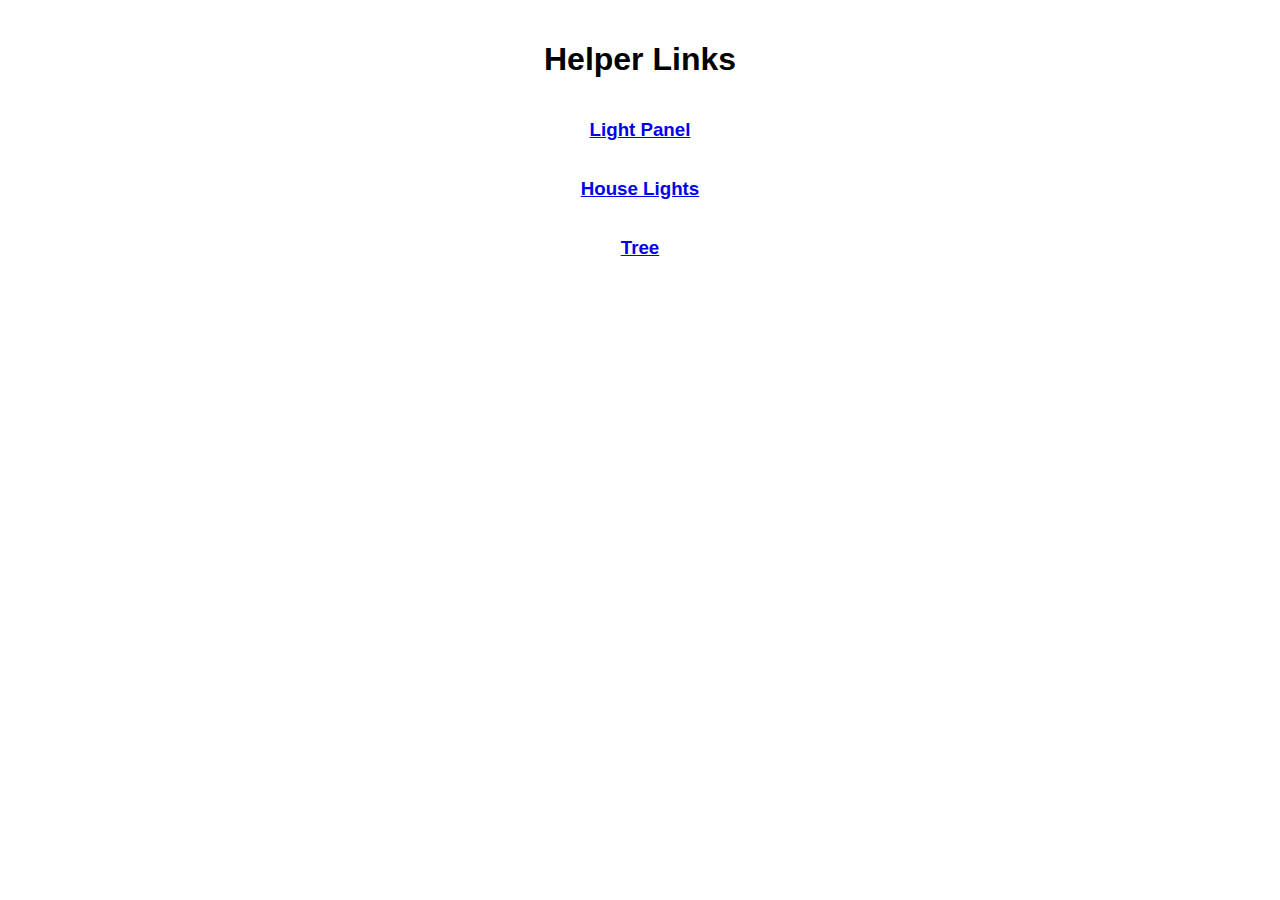
<file: index.html>
<!DOCTYPE html>
<html lang="en">
<head>
  <meta charset="UTF-8">
  <meta name="viewport" content="width=device-width, initial-scale=1.0">
  <title>Helper Links</title>
  <link rel="stylesheet" href="light-panel.css">
</head>
<body>
  <h1>Helper Links</h1>

  <h3><a href="light-panel/">Light Panel</a></h3>
  <h3><a href="house-lights/">House Lights</a></h3>
  <h3><a href="tree/">Tree</a></h3>
</body>
</html>
</file>
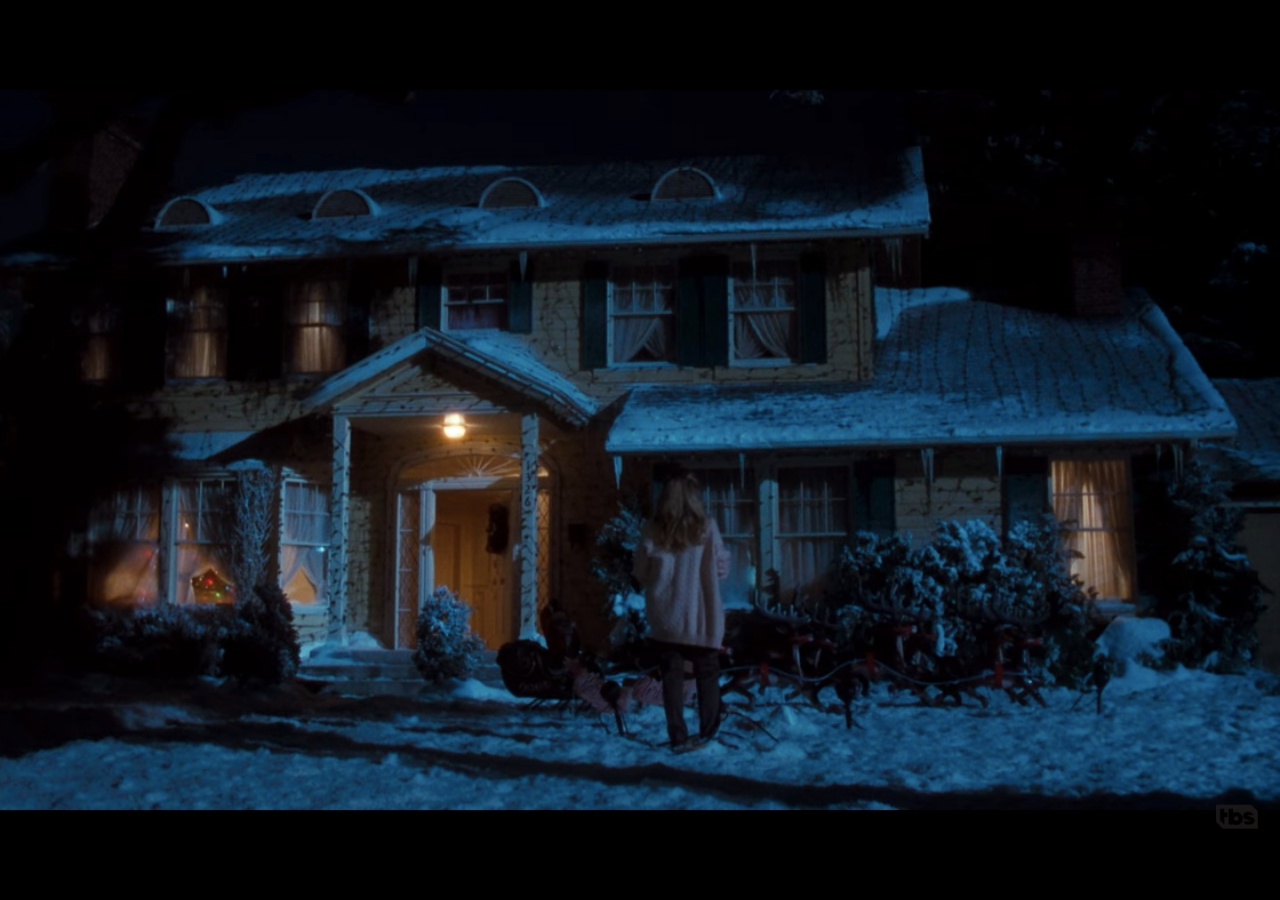
<file: house-lights/index.html>
<!DOCTYPE html>
<html lang="en">
<head>
    <meta charset="UTF-8">
    <meta name="viewport" content="width=device-width, initial-scale=1.0">
    <title>House Lights</title>
    <link rel="stylesheet" href="house-lights.css">
</head>
<body>
    <div class="image-container">
        <img src="house-lights-off.jpg" alt="Image 1" class="active">
        <img src="house-lights-on.jpg" alt="Image 2">
    </div>

    <script>
      // Image switching logic
      const images = document.querySelectorAll('.image-container img');
      const code = [ 4, 2, 3, 5 ]

      const blinkOffTime = 300
      const blinkOnTime = 300
      const pauseTime = 1000
      const betweenTime = 1500

      let currentDigit = 0
      let currentBlink = 0

      function blinkOff() {
          images[0].classList.add('active')
          images[1].classList.remove('active')

          setTimeout(blinkOn, blinkOffTime)
      }

      function blinkOn() {
          images[0].classList.remove('active')
          images[1].classList.add('active')

          currentBlink++;
          if (currentBlink < code[currentDigit]) {
              setTimeout(blinkOff, blinkOnTime)
          } else {
              setTimeout(pauseOff, blinkOnTime)
          }
      }

      function pauseOff() {
          images[0].classList.add('active')
          images[1].classList.remove('active')

          currentBlink = 0
          currentDigit++
          if (currentDigit < code.length) {
              setTimeout(blinkOn, pauseTime)
          } else {
              setTimeout(between, pauseTime)
          }
      }

      function between() {
          images[0].classList.remove('active')
          images[1].classList.add('active')

          currentDigit = -1;
          setTimeout(pauseOff, betweenTime)
      }

      setTimeout(blinkOff, pauseTime)
    </script>
</body>
</html>
</file>
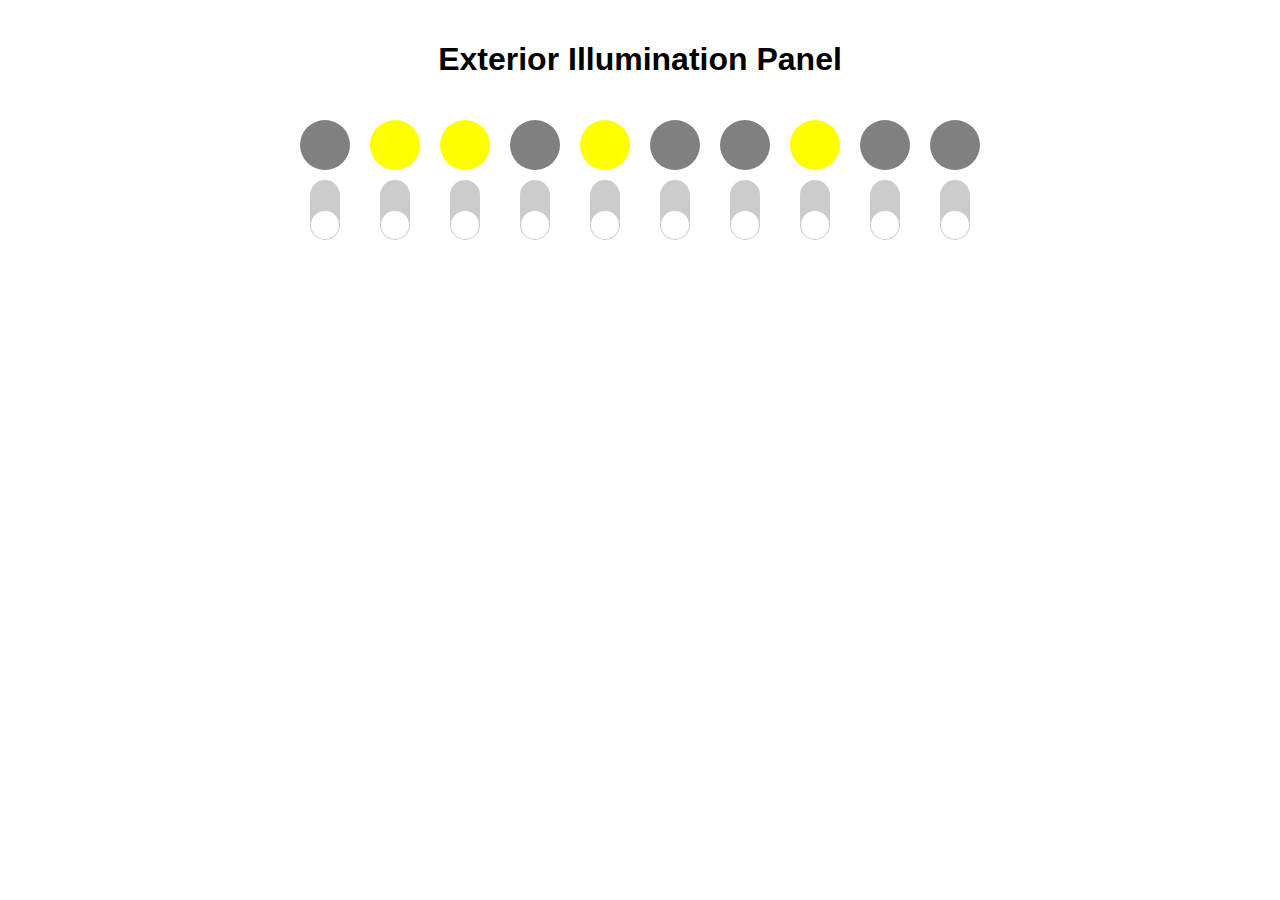
<file: light-panel/index.html>
<!DOCTYPE html>
<html lang="en">
<head>
    <meta charset="UTF-8">
    <meta name="viewport" content="width=device-width, initial-scale=1.0">
    <title>Christmas Light Panel</title>
    <link rel="stylesheet" href="light-panel.css">
</head>
<body>
    <h1>Exterior Illumination Panel</h1>
    <div class="switch-container" id="switchContainer"></div>

    <script>
      // Number of switches
      const numSwitches = 10;

      // Generate switches and lights dynamically
      const switchContainer = document.getElementById('switchContainer');

      const target = [ false, true, true, false, true, false,
                       false, true, false, false, true, true ];

      const nextPage = '../house-lights/'

      switchState = []
      lightElements = []

      function updateLightState() {
          var allOn = true
          for (let i = 0; i < numSwitches; i++) {
              var isOn = (switchState[i] == switchState[i+1]) == target[i]
              allOn &= isOn
              lightElements[i].classList.toggle('on', isOn)
          }
          if (allOn) {
              window.location = nextPage
          }
      }

      for (let i = 0; i < numSwitches; i++) {
          const switchWrapper = document.createElement('div');
          switchWrapper.classList.add('switch');

          const light = document.createElement('div');
          light.classList.add('light');
          light.id = `light-${i}`;

          const toggleSwitch = document.createElement('div');
          toggleSwitch.classList.add('toggle-switch');
          toggleSwitch.id = `switch-${i}`;

          switchState.push(false)
          lightElements.push(light)

          // Add event listener for toggling
          toggleSwitch.addEventListener('click', () => {
              const isOn = toggleSwitch.classList.toggle('on');
              //light.classList.toggle('on', isOn);
              switchState[i] = isOn
              updateLightState()
          });

          switchWrapper.appendChild(light);
          switchWrapper.appendChild(toggleSwitch);
          switchContainer.appendChild(switchWrapper);
      }
      switchState.push(false)

      updateLightState()
    </script>
</body>
</html>
</file>
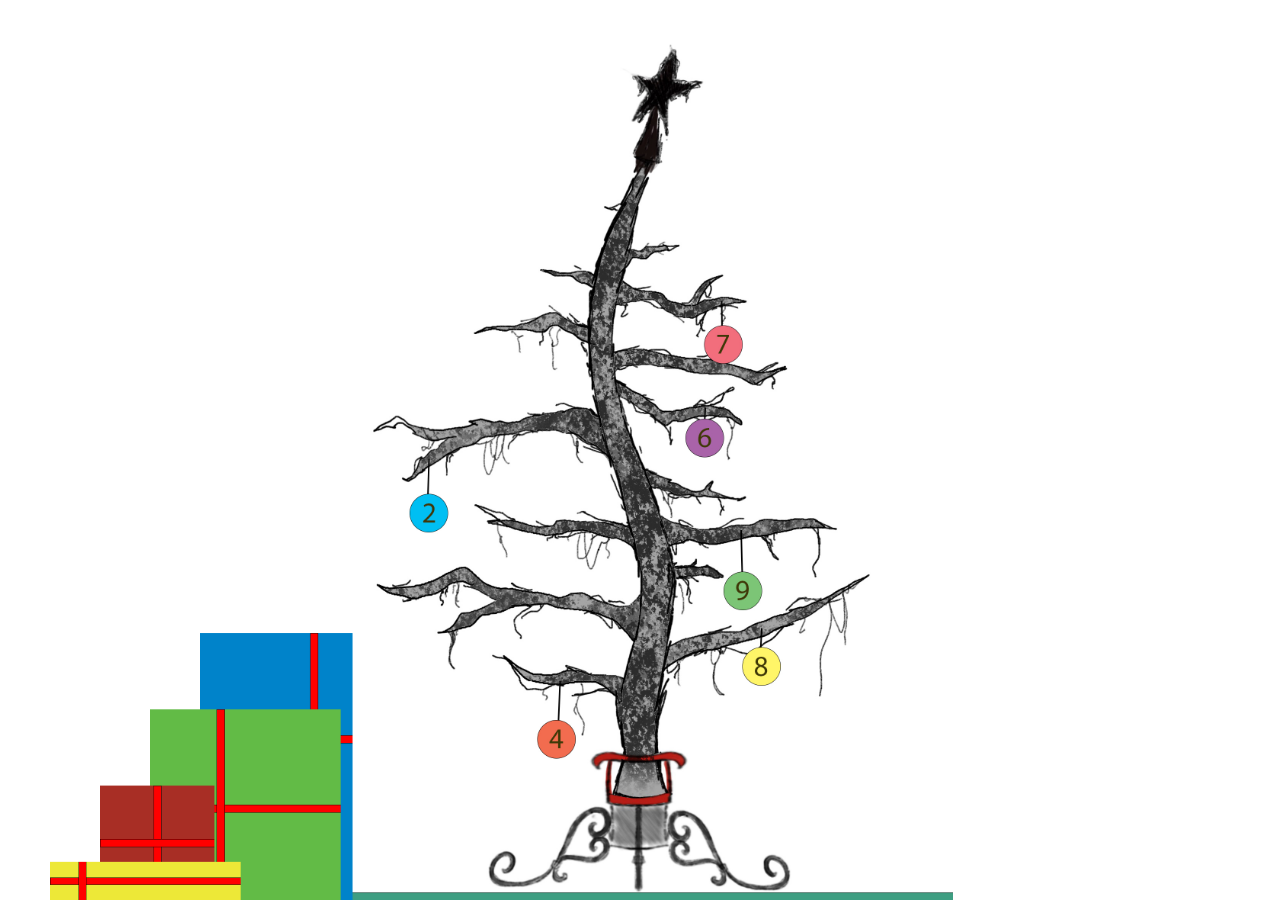
<file: tree/index.html>
<!DOCTYPE html>
<html lang="en">
<head>
  <meta charset="UTF-8">
  <meta name="viewport" content="width=device-width, initial-scale=1.0">
  <title>Burnt Tree</title>
  <style>
    /* Reset styles */
    body, html {
      margin: 0;
      padding: 0;
      overflow: hidden;
    }

    /* Fullscreen background */
    #background {
      position: fixed;
      top: 0;
      left: 0;
      width: 100%;
      height: 100%;
      background: url('tree.jpg') no-repeat center center/cover;
      background-size: contain;
      background-color: #FFF;
    }

    /* Sprite styles */
    .sprite {
      position: absolute;
      background-size: cover;
      cursor: grab;
      transform-origin: bottom left;
      transition: transform 0.2s ease;
    }

    #sprite1 {
      background: url('present-1.png') no-repeat center center;
      width: 500px;
      height: 100px;
    }

    #sprite2 {
      background: url('present-3.png') no-repeat center center;
      width: 300px;
      height: 300px;
    }

    #sprite3 {
      background: url('present-5.png') no-repeat center center;
      width: 500px;
      height: 500px;
    }

    #sprite4 {
      background: url('present-7.png') no-repeat center center;
      width: 400px;
      height: 700px;
    }
  </style>
</head>
<body>
  <div id="background">
    <!-- Sprites -->
    <div id="sprite4" class="sprite" style="bottom: 0px; left: 200px;"></div>
    <div id="sprite3" class="sprite" style="bottom: 0px; left: 150px;"></div>
    <div id="sprite2" class="sprite" style="bottom: 0px; left: 100px;"></div>
    <div id="sprite1" class="sprite" style="bottom: 0px; left: 50px;"></div>
  </div>

  <script>
    const sprites = document.querySelectorAll('.sprite');
    let activeSprite = null;
    let offsetX = 0;
    let offsetY = 0;

    // Function to handle starting drag
    function startDrag(event) {
        const touch = event.touches ? event.touches[0] : event; // Handle both touch and mouse events
        activeSprite = event.target;
        offsetX = touch.clientX - activeSprite.offsetLeft;
        offsetY = touch.clientY - activeSprite.offsetTop;
        activeSprite.style.cursor = 'grabbing';
    }

    // Function to handle dragging
    function drag(event) {
        if (!activeSprite) return;

        const touch = event.touches ? event.touches[0] : event; // Handle both touch and mouse events
        const x = touch.clientX - offsetX;
        const y = touch.clientY - offsetY;
        activeSprite.style.left = `${x}px`;
        activeSprite.style.top = `${y}px`;
    }

    // Function to handle end of drag
    function endDrag() {
        if (activeSprite) {
            activeSprite.style.cursor = 'grab';
            activeSprite = null;
        }
    }

    // Add event listeners to each sprite
    sprites.forEach(sprite => {
        // Mouse events
        sprite.addEventListener('mousedown', startDrag);
        window.addEventListener('mousemove', drag);
        window.addEventListener('mouseup', endDrag);

        // Touch events
        sprite.addEventListener('touchstart', (e) => {
            e.preventDefault(); // Prevent scrolling while dragging
            startDrag(e);
        });
        window.addEventListener('touchmove', (e) => {
            e.preventDefault(); // Prevent scrolling while dragging
            drag(e);
        });
        window.addEventListener('touchend', endDrag);
    });

    window.addEventListener('load', () => {
        const background = document.getElementById('background');
        const sprites = document.querySelectorAll('.sprite');
  
        // Set the original dimensions of the background image
        const originalBackgroundWidth = 1640;
        const originalBackgroundHeight = 2360;

        function scaleSprites() {
            const backgroundWidth = background.offsetWidth;
            const backgroundHeight = background.offsetHeight;

            // Calculate scale factors
            const scaleX = backgroundWidth / originalBackgroundWidth;
            const scaleY = backgroundHeight / originalBackgroundHeight;

            // Apply the smaller scale factor to maintain aspect ratio
            const scale = Math.min(scaleX, scaleY);

            // Scale each sprite
            sprites.forEach(sprite => {
                sprite.style.transform = `scale(${scale})`;
            });
        }

        // Scale sprites on page load and when the window is resized
        scaleSprites();
        window.addEventListener('resize', scaleSprites);
    });
  </script>
</body>
</html>
</file>
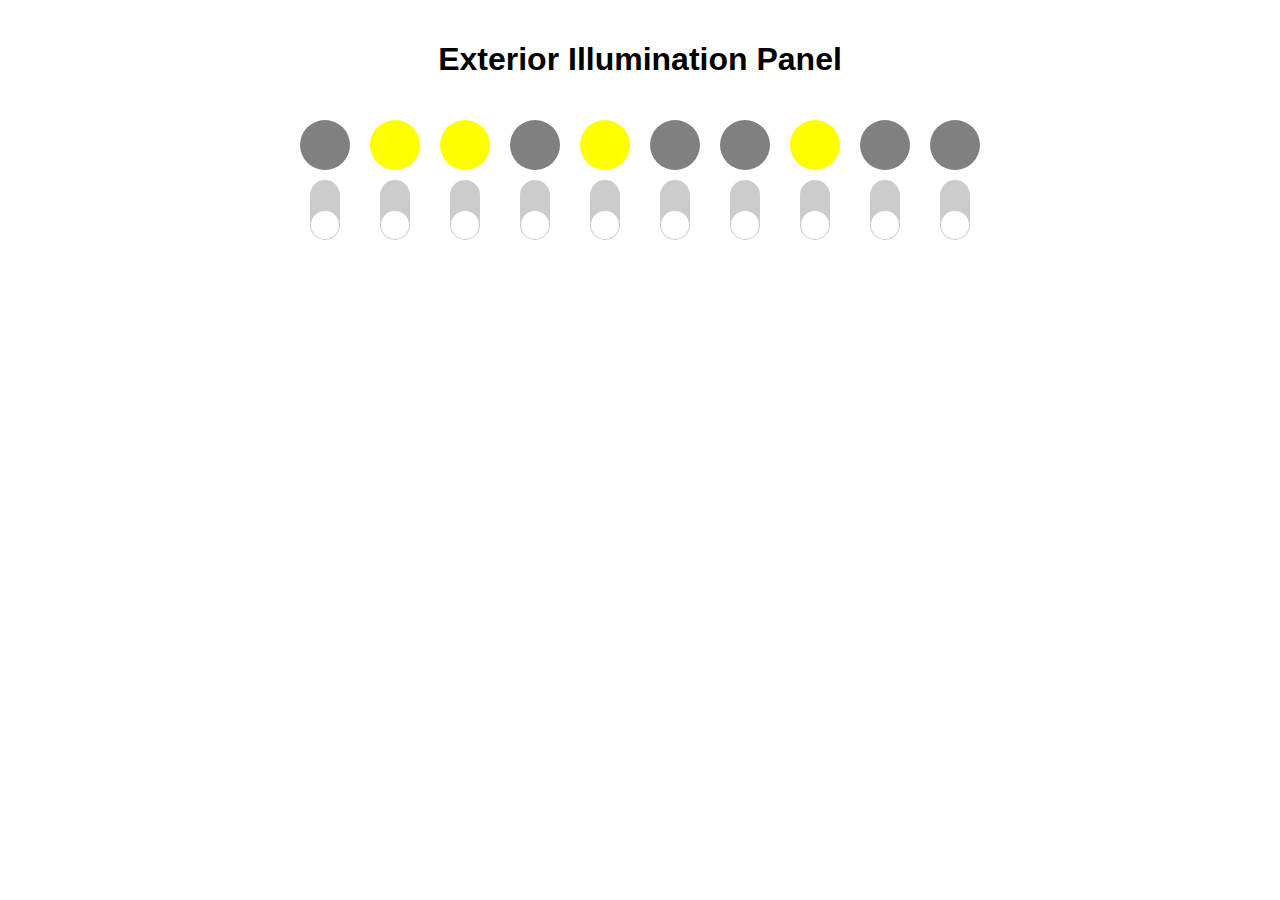
<file: light-panel.html>
<!DOCTYPE html>
<html lang="en">
<head>
    <meta charset="UTF-8">
    <meta name="viewport" content="width=device-width, initial-scale=1.0">
    <title>Christmas Light Panel</title>
    <link rel="stylesheet" href="light-panel.css">
</head>
<body>
    <h1>Exterior Illumination Panel</h1>
    <div class="switch-container" id="switchContainer"></div>

    <script>
      // Number of switches
      const numSwitches = 10;

      // Generate switches and lights dynamically
      const switchContainer = document.getElementById('switchContainer');

      const target = [ false, true, true, false, true, false,
                       false, true, false, false, true, true ];

      const nextPage = 'house-lights.html'

      switchState = []
      lightElements = []

      function updateLightState() {
          var allOn = true
          for (let i = 0; i < numSwitches; i++) {
              var isOn = (switchState[i] == switchState[i+1]) == target[i]
              allOn &= isOn
              lightElements[i].classList.toggle('on', isOn)
          }
          if (allOn) {
              window.location = nextPage
          }
      }

      for (let i = 0; i < numSwitches; i++) {
          const switchWrapper = document.createElement('div');
          switchWrapper.classList.add('switch');

          const light = document.createElement('div');
          light.classList.add('light');
          light.id = `light-${i}`;

          const toggleSwitch = document.createElement('div');
          toggleSwitch.classList.add('toggle-switch');
          toggleSwitch.id = `switch-${i}`;

          switchState.push(false)
          lightElements.push(light)

          // Add event listener for toggling
          toggleSwitch.addEventListener('click', () => {
              const isOn = toggleSwitch.classList.toggle('on');
              //light.classList.toggle('on', isOn);
              switchState[i] = isOn
              updateLightState()
          });

          switchWrapper.appendChild(light);
          switchWrapper.appendChild(toggleSwitch);
          switchContainer.appendChild(switchWrapper);
      }
      switchState.push(false)

      updateLightState()
    </script>
</body>
</html>
</file>
<file: light-panel.css>
body {
    font-family: Arial, sans-serif;
    display: flex;
    flex-direction: column;
    align-items: center;
    margin: 0;
    padding: 20px;
}

.switch-container {
    display: flex;
    flex-wrap: wrap;
    gap: 20px;
    margin-top: 20px;
}

.switch {
    display: flex;
    flex-direction: column;
    align-items: center;
}

.light {
    width: 50px;
    height: 50px;
    background-color: grey;
    border-radius: 50%;
    margin-bottom: 10px;
    transition: background-color 0.3s ease;
}

.light.on {
    background-color: yellow;
}

.toggle-switch {
    display: inline-block;
    width: 30px;
    height: 60px;
    background-color: #ccc;
    border-radius: 15px;
    position: relative;
    cursor: pointer;
    transition: background-color 0.3s ease;
}

.toggle-switch::before {
    content: '';
    width: 28px;
    height: 28px;
    background-color: white;
    border-radius: 50%;
    position: absolute;
    top: 1px;
    left: 1px;
    transition: transform 0.3s ease;
    transform: translateY(30px);
}

.toggle-switch.on {
    background-color: #4caf50;
}

.toggle-switch.on::before {
    transform: translateY(0px);
}
</file>
<file: house-lights/house-lights.css>
body, html {
    margin: 0;
    padding: 0;
    height: 100%;
    overflow: hidden;
    background-color: #000;
}

.image-container {
    position: relative;
    width: 100%;
    height: 100%;
}

.image-container img {
    position: absolute;
    top: 0;
    left: 0;
    width: 100%;
    height: 100%;
    object-fit: contain;
    opacity: 0;
    /*transition: opacity 1s ease-in-out;*/
}

.image-container img.active {
    opacity: 1;
}
</file>
<file: light-panel/light-panel.css>
body {
    font-family: Arial, sans-serif;
    display: flex;
    flex-direction: column;
    align-items: center;
    margin: 0;
    padding: 20px;
}

.switch-container {
    display: flex;
    flex-wrap: wrap;
    gap: 20px;
    margin-top: 20px;
}

.switch {
    display: flex;
    flex-direction: column;
    align-items: center;
}

.light {
    width: 50px;
    height: 50px;
    background-color: grey;
    border-radius: 50%;
    margin-bottom: 10px;
    transition: background-color 0.3s ease;
}

.light.on {
    background-color: yellow;
}

.toggle-switch {
    display: inline-block;
    width: 30px;
    height: 60px;
    background-color: #ccc;
    border-radius: 15px;
    position: relative;
    cursor: pointer;
    transition: background-color 0.3s ease;
}

.toggle-switch::before {
    content: '';
    width: 28px;
    height: 28px;
    background-color: white;
    border-radius: 50%;
    position: absolute;
    top: 1px;
    left: 1px;
    transition: transform 0.3s ease;
    transform: translateY(30px);
}

.toggle-switch.on {
    background-color: #4caf50;
}

.toggle-switch.on::before {
    transform: translateY(0px);
}
</file>
